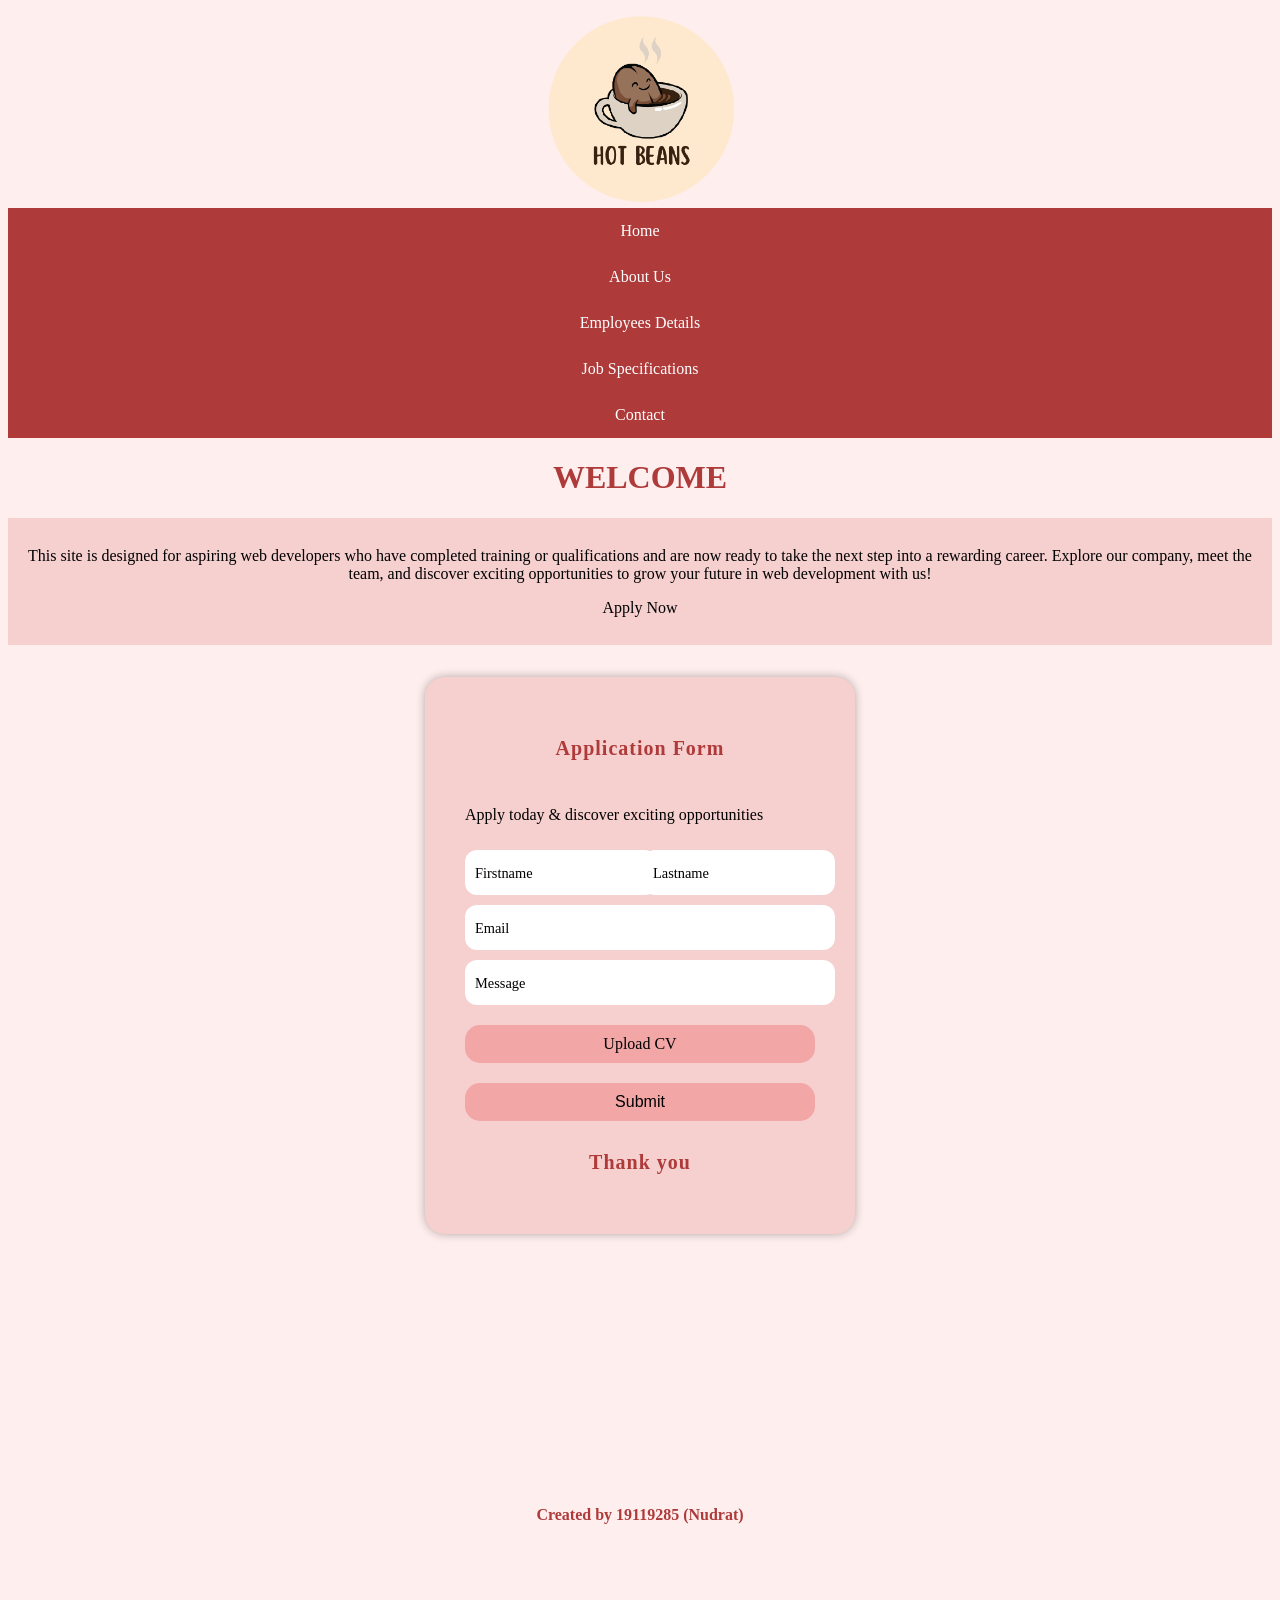
<file: index.html>
<!DOCTYPE html>
<html lang="en">
<head>
    <meta charset="UTF-8">
    <meta name="viewport" content="width=device-width, initial-scale=1.0">
    <title>Hot Beans</title>
    <link rel="stylesheet" href="assets/css/mystyle.css">
    <div class="logo-container">
        <img src="assets/images/logo_circle.png" alt="Company Logo" class="logo">
      </div>
    <nav><ul>
        <li><a href="index.html">Home</a></li>
        <li><a href="about.html">About Us</a></li>
        <li><a href="employees_details.html">Employees Details</a></li>
        <li><a href="job_specifications.html">Job Specifications</a></li>
        <li><a href="contact.html">Contact</a></li>
    </ul></nav>
</head>
<body>
<h1>WELCOME</h1>
<div class="introduction"><p>This site is designed for aspiring web developers who have completed training or qualifications and are now ready to take the next step into a rewarding career. Explore our company, meet the team, and discover exciting opportunities to grow your future in web development with us!
<p>Apply Now </p>
</p>
</div>
<form autocomplete="off" class="form">
    <p class="title">Application Form</p>
    <p class="massage">Apply today & discover exciting opportunities</p>
    <div class="form-group">
      <label>
        <input type="text" required>
        <span>Firstname</span>
      </label>
      <label>
        <input type="text" required>
        <span>Lastname</span>
      </label>
    </div>
    <label>
      <input type="text" required>
      <span>Email</span>
    </label>
    <label>
      <input type="text" required>
      <span>Message</span>
    </label>
    <div class="file-input">
      <input type="file" id="file" class="file">
      <label for="file" class="file-label">Upload CV</label>
    </div>
    <button class="submit">Submit</button>
    <p class="thanks">Thank you</p>
  </form>
<div class="footer"><b>Created by 19119285 (Nudrat)</b></div>
</body>
</html>
</file>
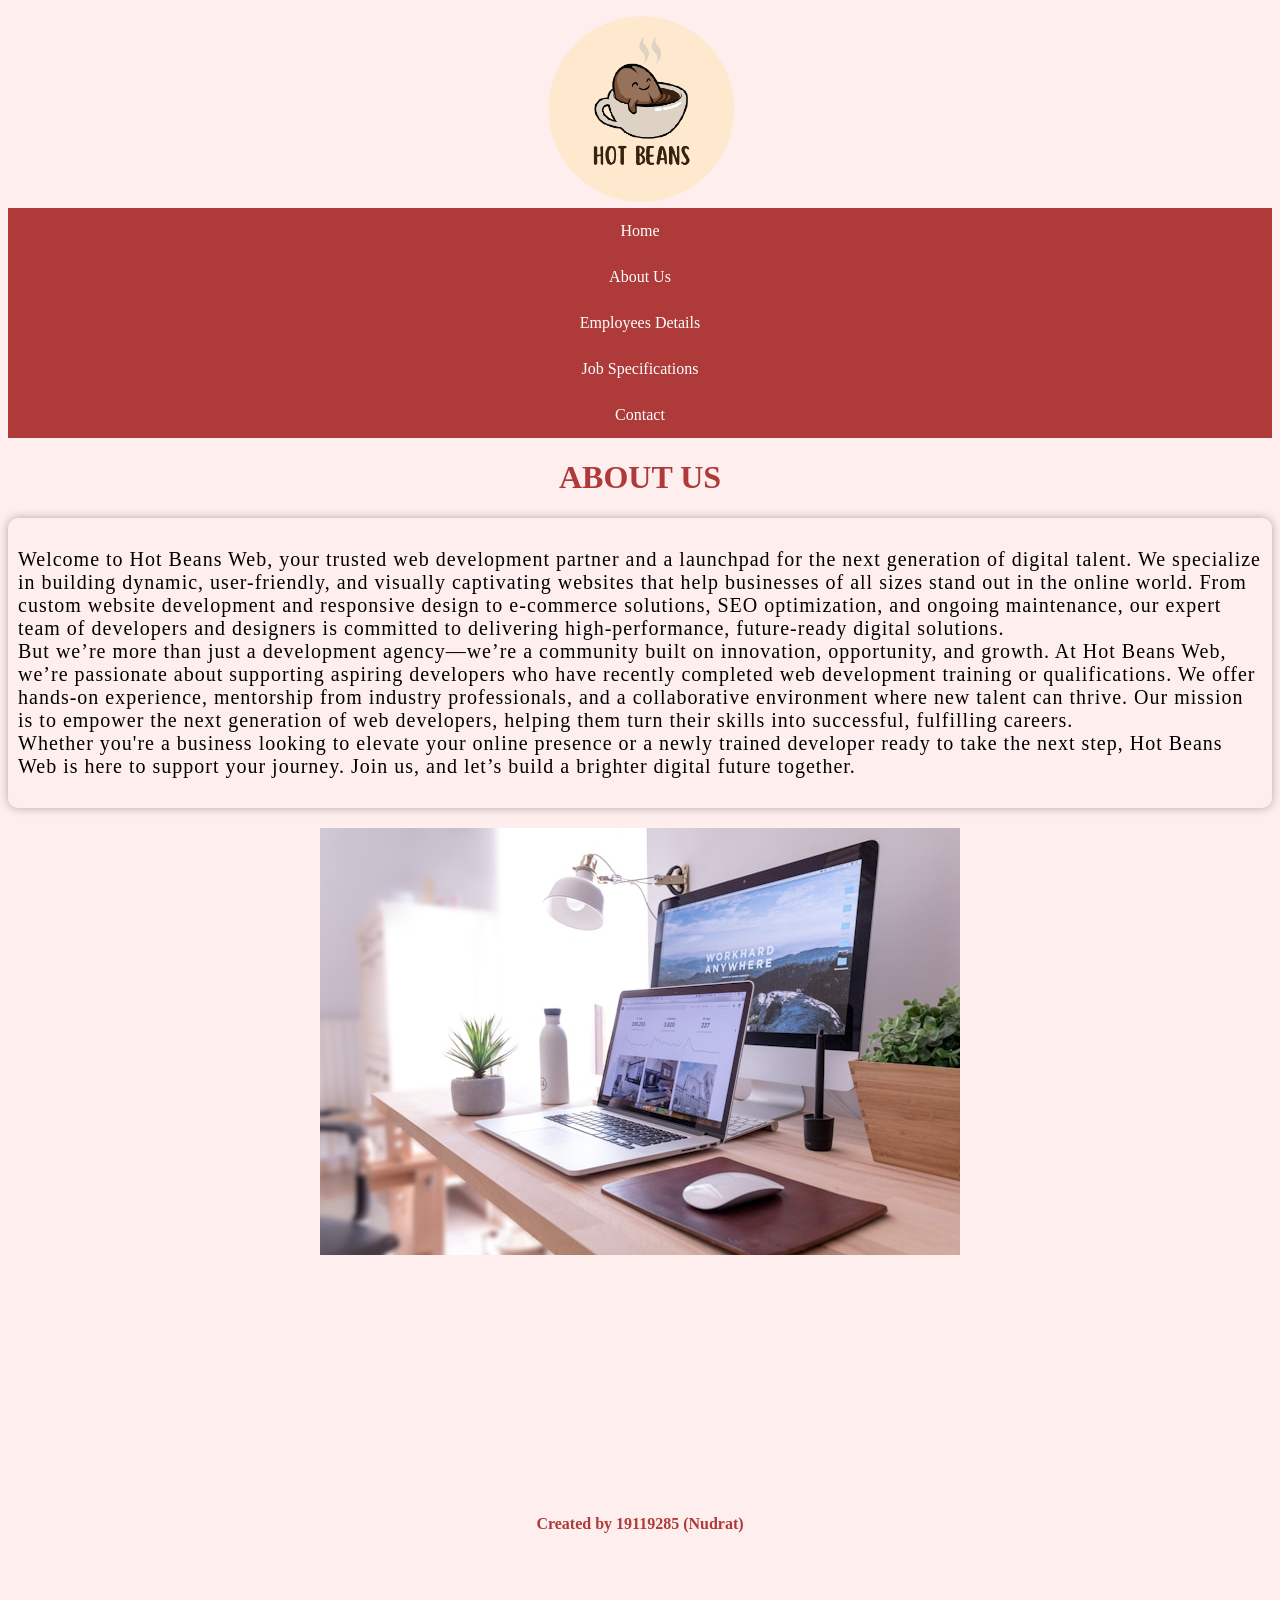
<file: about.html>
<!DOCTYPE html>
<html lang="en">
<head>
    <meta charset="UTF-8">
    <meta name="viewport" content="width=device-width, initial-scale=1.0">
    <title>About</title>
    <link rel="stylesheet" href="assets/css/mystyle.css">
    <div class="logo-container">
        <img src="assets/images/logo_circle.png" alt="Company Logo" class="logo">
      </div>
    <nav><ul>
        <li><a href="index.html">Home</a></li>
        <li><a href="about.html">About Us</a></li>
        <li><a href="employees_details.html">Employees Details</a></li>
        <li><a href="job_specifications.html">Job Specifications</a></li>
        <li><a href="contact.html">Contact</a></li>
    </ul></nav>
</head>
<body>
<h1>ABOUT US</h1>
<div class="about">
    <p>Welcome to Hot Beans Web, your trusted web development partner and a launchpad for the next generation of digital talent. We specialize in building dynamic, user-friendly, and visually captivating websites that help businesses of all sizes stand out in the online world. From custom website development and responsive design to e-commerce solutions, SEO optimization, and ongoing maintenance, our expert team of developers and designers is committed to delivering high-performance, future-ready digital solutions.
<br>
        But we’re more than just a development agency—we’re a community built on innovation, opportunity, and growth. At Hot Beans Web, we’re passionate about supporting aspiring developers who have recently completed web development training or qualifications. We offer hands-on experience, mentorship from industry professionals, and a collaborative environment where new talent can thrive. Our mission is to empower the next generation of web developers, helping them turn their skills into successful, fulfilling careers.
<br>       
        Whether you're a business looking to elevate your online presence or a newly trained developer ready to take the next step, Hot Beans Web is here to support your journey. Join us, and let’s build a brighter digital future together.</p>
</div>

<img class="image1" src="assets/images/about_us_image.jpg" alt="developer image" >

<div class="footer"><b>Created by 19119285 (Nudrat)</b></div>
</body>
</html>
</file>
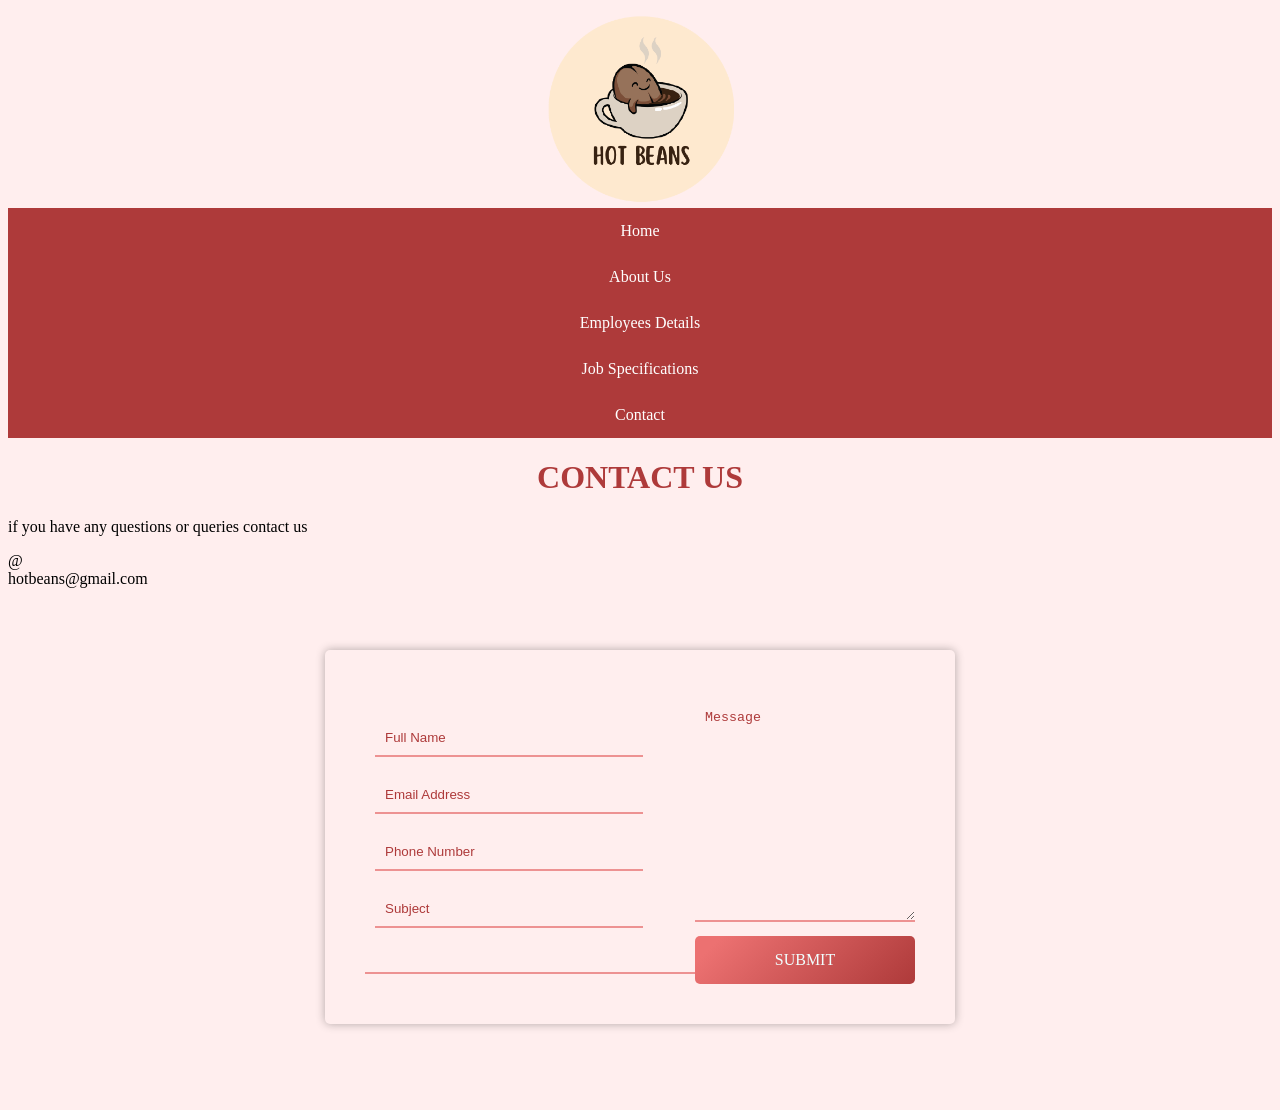
<file: contact.html>
<!DOCTYPE html>
<html lang="en">
<head>
    <meta charset="UTF-8">
    <meta name="viewport" content="width=device-width, initial-scale=1.0">
    <title>Contact</title>
    <link rel="stylesheet" href="assets/css/mystyle.css">
    <div class="logo-container">
        <img src="assets/images/logo_circle.png" alt="Company Logo" class="logo">
      </div>
    <nav><ul>
        <li><a href="index.html">Home</a></li>
        <li><a href="about.html">About Us</a></li>
        <li><a href="employees_details.html">Employees Details</a></li>
        <li><a href="job_specifications.html">Job Specifications</a></li>
        <li><a href="contact.html">Contact</a></li>
    </ul></nav>
</head>
<body>
    <h1>CONTACT US</h1>
    <p>if you have any questions or queries contact us</p>
    <p>@ <br>hotbeans@gmail.com</p>
    <div class="wrapper">
        <div class="title">
        </div>
        <div class="contact-form">
            <div class="input-fields">
                <input type="text" class="input" placeholder="Full Name" required>
                <input type="email" class="input" placeholder="Email Address" required>
                <input type="number" class="input" placeholder="Phone Number" required>
                <input type="text" class="input" placeholder="Subject" required>
            </div>
            <div class="msg">
                <textarea placeholder="Message"></textarea>
                <div class="btn">Submit</div>
            </div>
        </div>

    </div>

<div class="footer"><b>Created by 19119285 (Nudrat)</b></div>
</body>
</html>
</file>
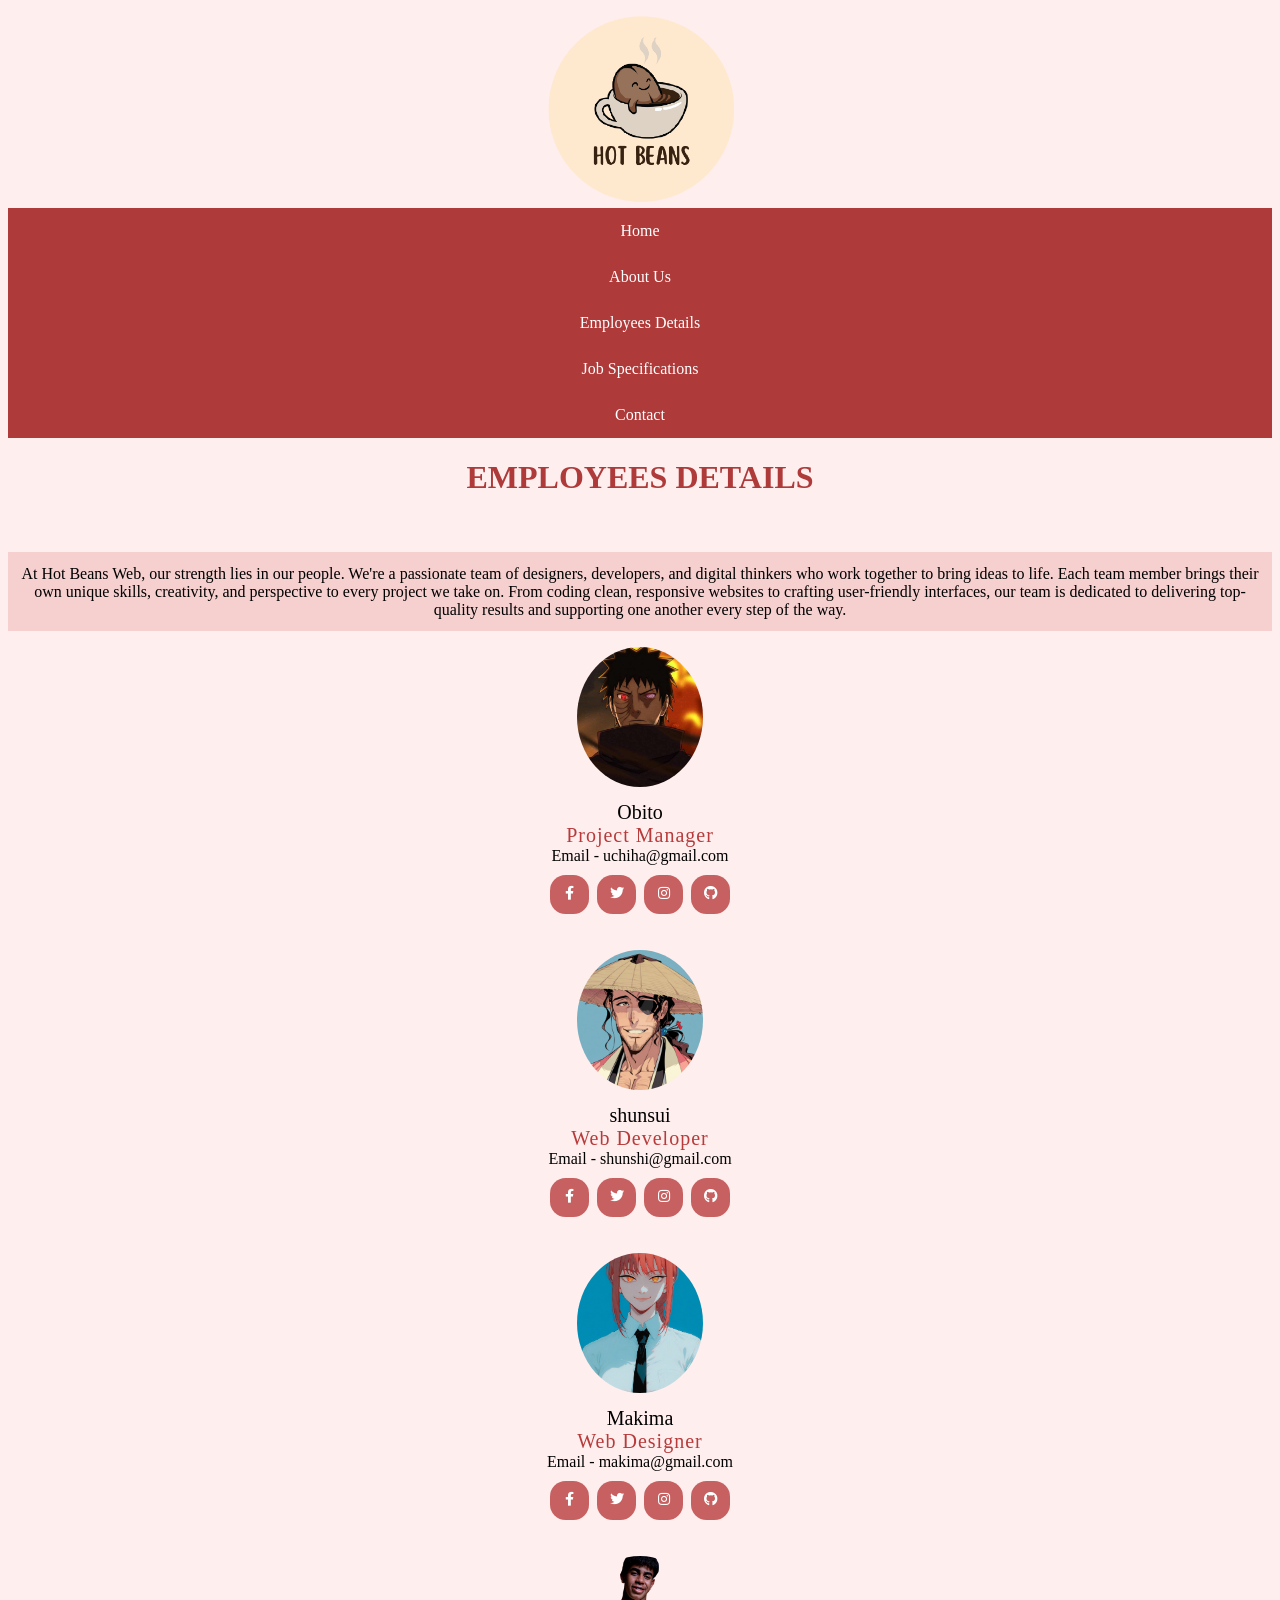
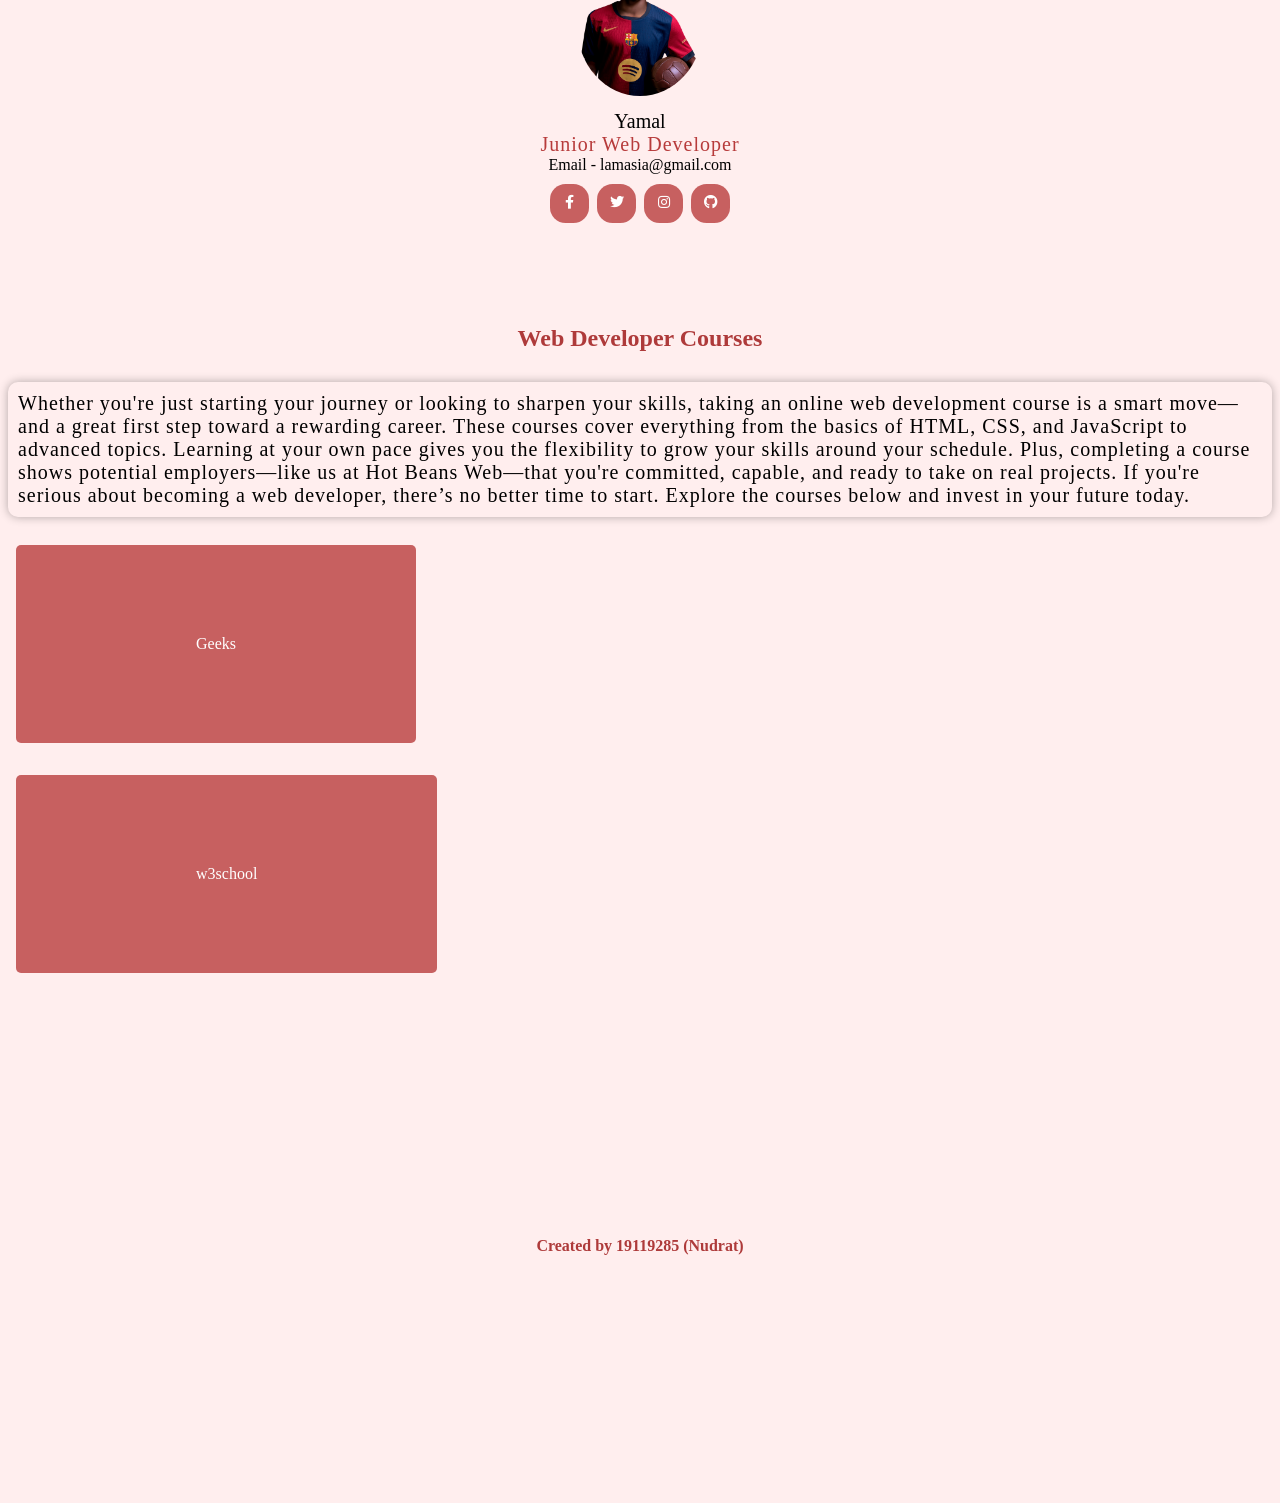
<file: employees_details.html>
<!DOCTYPE html>
<html lang="en">
<head>
    <meta charset="UTF-8">
    <meta name="viewport" content="width=device-width, initial-scale=1.0">
    <title>Employees Details</title>
    <link rel="stylesheet" href="assets/css/mystyle.css">
    <link rel="stylesheet" href="https://cdnjs.cloudflare.com/ajax/libs/font-awesome/5.15.2/css/all.min.css"/>
    <div class="logo-container">
        <img src="assets/images/logo_circle.png" alt="Company Logo" class="logo">
      </div>
    <nav><ul>
        <li><a href="index.html">Home</a></li>
        <li><a href="about.html">About Us</a></li>
        <li><a href="employees_details.html">Employees Details</a></li>
        <li><a href="job_specifications.html">Job Specifications</a></li>
        <li><a href="contact.html">Contact</a></li>
    </ul></nav>
</head>
<body>
<h1>EMPLOYEES DETAILS</h1> 
<br>
<p class="employess_intro">
    At Hot Beans Web, our strength lies in our people. We're a passionate team of designers, developers, and digital thinkers who work together to bring ideas to life. Each team member brings their own unique skills, creativity, and perspective to every project we take on. From coding clean, responsive websites to crafting user-friendly interfaces, our team is dedicated to delivering top-quality results and supporting one another every step of the way.
</p>
<div class="container1">
    <div class="main-card">
        <div class="cards">
            <div class="card">
                <div class="content">
                    <div class="img">
                        <img src="assets/images/obito.jpg" alt="">
                    </div>
                    <div class="details">
                        <div class="name">Obito</div>
                        <div class="job">Project Manager</div>
                        <div class="contact">Email - uchiha@gmail.com</div>
                    </div>
                    <div class="media-icons">
                        <a href="https://www.facebook.com"><i class="fab fa-facebook-f"></i></a>
                        <a href="https://www.x.com"><i class="fab fa-twitter"></i></a>
                        <a href="https://www.instagram.com"><i class="fab fa-instagram"></i></a>
                        <a href="https://www.github.com"><i class="fab fa-github"></i></a>
                    </div>
                </div>
            </div>
            <br>
            <br>
            <div class="card">
                <div class="content">
                    <div class="img">
                        <img src="assets/images/shunsui.jpg" alt="">
                    </div>
                    <div class="details">
                        <div class="name">shunsui</div>
                        <div class="job">Web Developer</div>
                        <div class="contact">Email - shunshi@gmail.com</div>
                    </div>
                    <div class="media-icons">
                        <a href="https://www.facebook.com"><i class="fab fa-facebook-f"></i></a>
                        <a href="https://www.x.com"><i class="fab fa-twitter"></i></a>
                        <a href="https://www.instagram.com"><i class="fab fa-instagram"></i></a>
                        <a href="https://www.github.com"><i class="fab fa-github"></i></a>
                    </div>
                </div>
            </div>
            <br>
            <br>
            <div class="card">
                <div class="content">
                    <div class="img">
                        <img src="assets/images/makima.png" alt="">
                    </div>
                    <div class="details">
                        <div class="name">Makima</div>
                        <div class="job">Web Designer</div>
                        <div class="contact">Email - makima@gmail.com</div>
                    </div>
                    <div class="media-icons">
                        <a href="https://www.facebook.com"><i class="fab fa-facebook-f"></i></a>
                        <a href="https://www.x.com"><i class="fab fa-twitter"></i></a>
                        <a href="https://www.instagram.com"><i class="fab fa-instagram"></i></a>
                        <a href="https://www.github.com"><i class="fab fa-github"></i></a>
                    </div>
                </div>
            </div>
            <br>
            <br>
            <div class="card">
                <div class="content">
                    <div class="img">
                        <img src="assets/images/yamal.png" alt="">
                    </div>
                    <div class="details">
                        <div class="name">Yamal</div>
                        <div class="job">Junior Web Developer</div>
                        <div class="contact">Email - lamasia@gmail.com</div>
                    </div>
                    <div class="media-icons">
                        <a href="https://www.facebook.com"><i class="fab fa-facebook-f"></i></a>
                        <a href="https://www.x.com"><i class="fab fa-twitter"></i></a>
                        <a href="https://www.instagram.com"><i class="fab fa-instagram"></i></a>
                        <a href="https://www.github.com"><i class="fab fa-github"></i></a>
                    </div>
                </div>
            </div>
            <br>
            <br>
        </div>
    </div>
</div>
<br>
<br>
<h2 class="course">Web Developer Courses</h2>
<p class="course_text">
    Whether you're just starting your journey or looking to sharpen your skills, taking an online web development course is a smart move—and a great first step toward a rewarding career. These courses cover everything from the basics of HTML, CSS, and JavaScript to advanced topics. Learning at your own pace gives you the flexibility to grow your skills around your schedule. Plus, completing a course shows potential employers—like us at Hot Beans Web—that you're committed, capable, and ready to take on real projects. If you're serious about becoming a web developer, there’s no better time to start. Explore the courses below and invest in your future today.
    <div class="links-container">
        <p class="geeks">
          <a href="https://www.geeksforgeeks.org/full-stack-developer-roadmap/">Geeks</a>
        </p>
        <p class="w3school">
          <a href="https://www.w3schools.com/whatis/">w3school</a>
        </p>
<div class="footer"><b>Created by 19119285 (Nudrat)</b></div>   
</body>
</html>
</file>
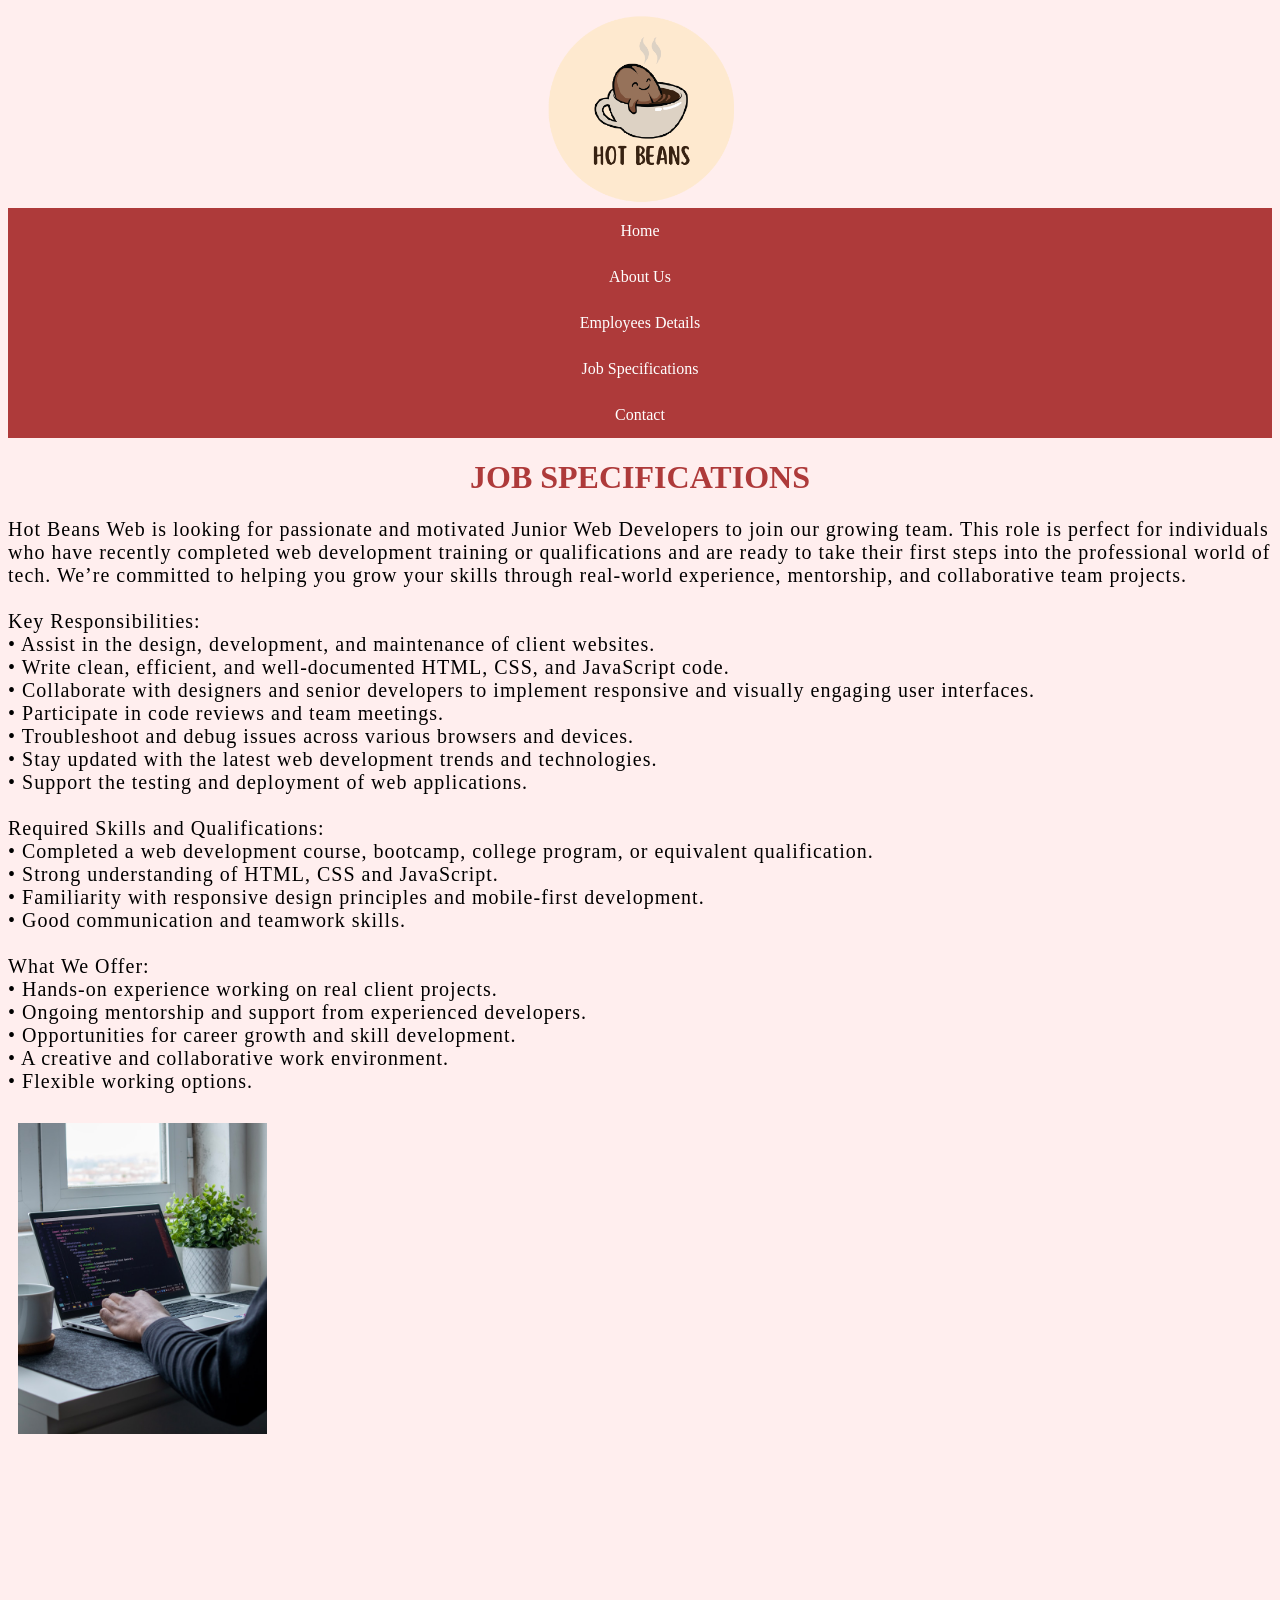
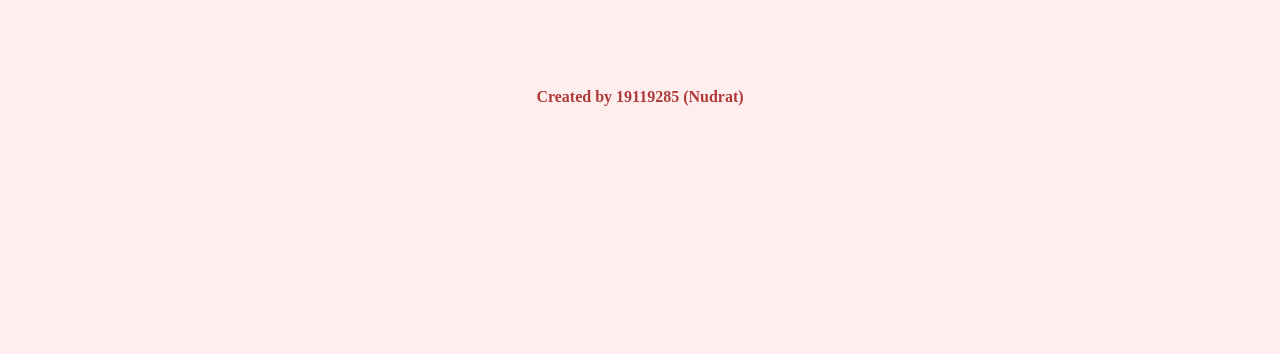
<file: job_specifications.html>
<!DOCTYPE html>
<html lang="en">
<head>
    <meta charset="UTF-8">
    <meta name="viewport" content="width=device-width, initial-scale=1.0">
    <title>Job Specifications</title>
    <link rel="stylesheet" href="assets/css/mystyle.css">
    <div class="logo-container">
        <img src="assets/images/logo_circle.png" alt="Company Logo" class="logo">
      </div>
    <nav><ul>
        <li><a href="index.html">Home</a></li>
        <li><a href="about.html">About Us</a></li>
        <li><a href="employees_details.html">Employees Details</a></li>
        <li><a href="job_specifications.html">Job Specifications</a></li>
        <li><a href="contact.html">Contact</a></li>
    </ul></nav>
</head>
<body>
<h1>JOB SPECIFICATIONS</h1>   
<p class="job">
    Hot Beans Web is looking for passionate and motivated Junior Web Developers to join our growing team. This role is perfect for individuals who have recently completed web development training or qualifications and are ready to take their first steps into the professional world of tech. We’re committed to helping you grow your skills through real-world experience, mentorship, and collaborative team projects.
    <br><br>
Key Responsibilities:
<br>
•	Assist in the design, development, and maintenance of client websites.
<br>
•	Write clean, efficient, and well-documented HTML, CSS, and JavaScript code.
<br>
•	Collaborate with designers and senior developers to implement responsive and visually engaging user interfaces.
<br>
•	Participate in code reviews and team meetings.
<br>
•	Troubleshoot and debug issues across various browsers and devices.
<br>
•	Stay updated with the latest web development trends and technologies.
<br>
•	Support the testing and deployment of web applications.
<br><br>
Required Skills and Qualifications:
<br>
•	Completed a web development course, bootcamp, college program, or equivalent qualification.
<br>
•	Strong understanding of HTML, CSS and JavaScript.
<br>
•	Familiarity with responsive design principles and mobile-first development.
<br>
•	Good communication and teamwork skills.
<br><br>
What We Offer:
<br>
•	Hands-on experience working on real client projects.
<br>
•	Ongoing mentorship and support from experienced developers.
<br>
•	Opportunities for career growth and skill development.
<br>
•	A creative and collaborative work environment.
<br>
•	Flexible working options.

</p>
<div class="jobi">
    <img src="assets/images/job_spe_1.jpg" alt="" style="width: 20%;">
</div>
<div class="footer"><b>Created by 19119285 (Nudrat)</b></div>
</body>
</html>
</file>
<file: assets/css/mystyle.css>
@import url('https://fonts.googleapis.com/css?family=Roboto');
body{
    background-color: rgb(255, 238, 238);
}
.logo-container {
  display: flex;
  justify-content: center; /* horizontally center */
  align-items: center;     /* vertically center  */
  height: 200px;          
}

.logo {
  width: 200px;            /* adjust size  */
}
nav{
  ul {
    list-style-type: none;
    margin: 0;
    padding: 0;
    overflow: hidden;
    background-color: #ae3a3a;
  }
  
  li {
    float: center;
  }
  
  li a {
    display: block;
    color: white;
    text-align: center;
    padding: 14px 16px;
    text-decoration: none;
  }
  
  /* Change the link color to #111 (black) on hover */
  li a:hover {
    background-color: #4a0f0f;
  }
}
h1{
  color: #ae3a3a;
  text-align: center;
}
.footer{
  text-align: center;
  color: #ae3a3a;
  padding: 19%;
}
.wrapper{                                                 /*This part is for contact box*/
  position: absolute;
  top: 93%;
  left: 50%;
  transform: translate(-50%, -50%);
  width: 100%;
  max-width: 550px;
  background-color:rgb(255, 238, 238);
  padding: 40px;
  border-radius: 5px;
  box-shadow: 0 0 10px rgb(0,0,0,0.3);
}
.contact-form{
  display: flex;
}
.input-fields{                                        /*This part is for contact box*/
  display: flex;
  flex-direction: column;
  margin-right: 4%;
}
.input-fields, .msg{                                  /*This part is for box's inside eliments massage box*/
  width: 48%;
}
.input-fields, .input, .msg textarea{                 /*This part is for box's inside eliments*/
  margin: 10px 0;
  background: transparent;
  border: 0px;
  border-bottom: 2px solid rgb(237, 146, 146);
  padding: 10px;
  color: rgb(0, 0, 0);
  width: 80%;
}
.msg textarea{                                        /*This part is for box's inside eliments massage box*/
  height: 200px;
  width: 200px;
}
::-webkit-input-placeholder{                         /*This part is for contact box*/
  color: #ae3a3a;
}
::-moz-placeholde{
  color: #ae3a3a
}
:-ms-input-placeholder{
  color: #ae3a3a;
}
.btn{                                               /*This part is for button*/
  background-image: linear-gradient(135deg, #ec7171 10%, #ae3a3a 100% );
  text-align: center;
  padding: 15px;
  border-radius: 5px;
  color: azure;
  cursor: pointer;
  text-transform: uppercase;
}
.introduction{                                    /*This part is for home page first paragraph*/
  background: rgb(246, 207, 207);
  text-align: center;
  padding: 1%;
}
.form {                                           /*This part is for application box*/
  display: flex;
  flex-direction: column;
  gap: 10px;
  width: 90%;
  max-width: 350px;
  margin: 2rem auto;
  background-color: rgb(246, 207, 207);
  box-shadow: 0 0 10px rgb(0,0,0,0.3);
  border-radius: 20px;
  padding: 40px;
  position: relative;
}

.title {                                          /*This part is for application title box*/
  font-size: 20px;
  text-align: center;
  font-weight: bold;
  position: relative;
  letter-spacing: 1px;
  color: #ae3a3a;
}

.thanks {                                       /*This part is for application footer box*/
  font-size: 20px;
  text-align: center;
  font-weight: bold;
  position: relative;
  letter-spacing: 1px;
  color: #ae3a3a;
}

.form-group {
  display: flex;
  width: 100%;
  gap: 6px;
}

.form label {
  position: relative;
}

.form label input {                         /*This part is for application input boxes */
  width: 100%;
  padding: 15px 10px 15px 10px;
  border-radius: 12px;
  outline: none;
  border: none;
}

.form label input+span {                    /*This part is for application input boxes instruction */
  position: absolute;
  left: 10px;
  top: 15px;
  cursor: text;
  transition: .3s ease;
  font-size: 0.9em;
}

.form label input:placeholder-shown+span {
  top: 15px;
  font-size: 0.9em;
}

.form label input:focus+span,
.form label input:valid+span {
  top: 30px;
  font-size: 0.7em;
  font-weight: 600;
}

.form label input:valid+span {
  color: rgb(115, 112, 112);
}

.submit {                                /*This part is for submit button */
  border: none;
  outline: none;
  background-color: #f2a6a6;
  border-radius: 15px;
  padding: 10px;
  font-size: 16px;
  cursor: pointer;
}

.submit:hover {
  background-color: #d48e8e;
}

.file-input {
  width: 100%;
  margin: 10px 0;
}

.file {                                  /*This part is for CV button */
  display: none;
}

.file-label {                             /*This part is for CV button design */
  display: block;
  background-color: #f2a6a6;
  color: black;
  padding: 10px;
  border-radius: 15px;
  text-align: center;
  cursor: pointer;
  transition: background-color 0.3s;
}

.file-label:hover {
  background-color: #d48e8e;
}

@media (max-width: 768px) {
  .form {
    width: 85%;
    padding: 20px;
  }
  
  .form-group {
    flex-direction: column;
  }
}
.about{                                   /*This part is for about us paragraph */
  padding: 10px;
  border-radius: 10px;
  letter-spacing: 1px;
  font-size: 20px;
  box-shadow:0 0 10px rgb(0,0,0,0.3);
}
.image1 {
  display: block;
  margin: 20px auto;
  max-width: 80%;
  height: auto;
}
.job{                                       /*This part is for job specification paragraph */
  font-size: 20px;
  letter-spacing: 1px;
}
.jobi{
  align-items: right;
  padding: 10px;
}
/*below part is employes details*/

.cards .card .content{                      /*This part is for centering the content*/
  display: flex;
  flex-direction: column;
  justify-content: center;
  align-items: center;
  text-align: center;
}
.cards .card .content .img{                /*This part is for the image*/
  height: 140px;
  width: 140px;
  margin-bottom: 14px;
}
.card .content .img img{               /*This part is for image and adjusting size and making it circle*/
  height: 100%;
  width: 90%;
  object-fit: cover;
  border-radius: 50%;
}
.card .content .details .name{          /*This part is for name*/
  font-size: 20px;
  font-weight: 500;
}
.card .content .details .job{           /*This part is for job*/
  font-size: 20px;
  color:rgb(183, 59, 59);
}
.card .content .media-icons{            /*This part is for social media icon*/
  display: flex;
  margin-top: 10px;
}
.card .content .media-icons a{          /*This part is for social media icon box*/
  height: 35px;
  width: 35px;
  color: #fff;
  background: rgb(199, 96, 96);
  border-radius: 40%;
  margin: 0 4px;
  text-align: center;
  line-height: 33px;
  font-size: 14px;
  border: 2px solid transparent;
  transition: all 0.4 ease;
}
.content .media-icons a:hover{          /*This part is for social media icon inside when user touch it*/
border-color: #ff676d;
color: #ff676d;
background: #fff;
}
.course{
  padding: 10px;
  color: #ae3a3a;
  text-align: center;
}
.employess_intro{
  background: rgb(246, 207, 207);
  text-align: center;
  padding: 1%;
}
.course_text{
  padding: 10px;
  border-radius: 10px;
  letter-spacing: 1px;
  font-size: 20px;
  box-shadow:0 0 10px rgb(0,0,0,0.3);
}
.geeks a, .w3school a {
  text-decoration: none;
  padding: 90px 180px;
  border-radius: 5px;
  transition: all 0.3s ease;
  display: inline-block;
  margin: 8px;
}

.geeks a {
  background-color:rgb(199, 96, 96);
  color: white;
}

.w3school a {
  background-color:rgb(199, 96, 96);
  color: white;
}

.geeks a:hover {
  background-color: rgb(236, 76, 76);
}

.w3school a:hover {
  background-color: rgb(236, 76, 76);
}
</file>
